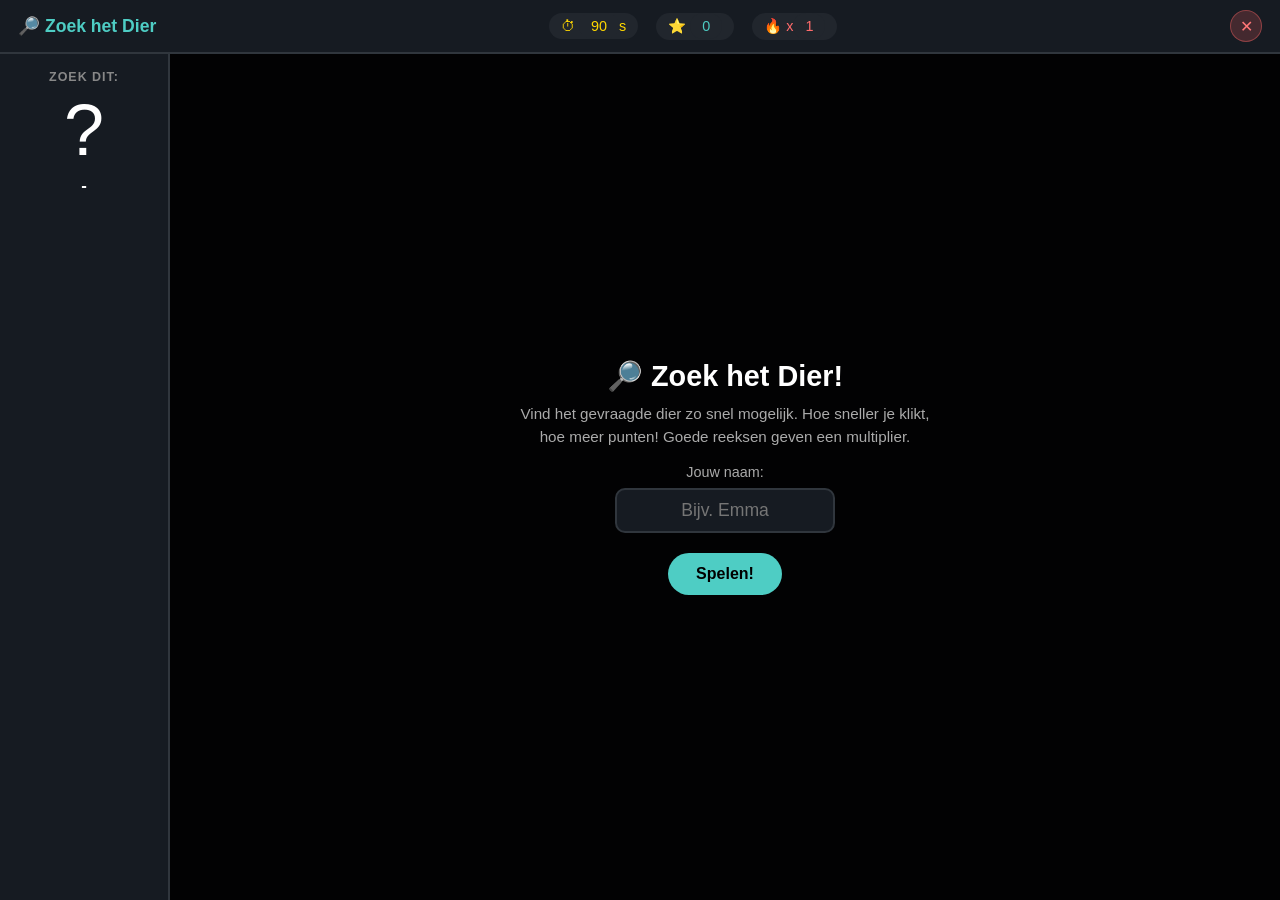
<file: games/guardians-of-the-wild.html>
﻿<!DOCTYPE html>
<html lang="nl">
<head>
  <meta charset="UTF-8" />
  <meta name="viewport" content="width=device-width, initial-scale=1.0" />
  <title>Zoek het Dier</title>
  <style>
    * { box-sizing: border-box; margin: 0; padding: 0; }
    body { font-family: 'Segoe UI', Arial, sans-serif; background: #0d1117; color: #fff; overflow: hidden; height: 100vh; display: flex; flex-direction: column; }
    #header { display: flex; align-items: center; justify-content: space-between; padding: 10px 18px; background: #161b22; border-bottom: 2px solid #30363d; flex-shrink: 0; gap: 12px; flex-wrap: wrap; }
    #header h1 { font-size: 1.1rem; color: #4ECDC4; }
    #hud { display: flex; gap: 18px; align-items: center; font-size: 0.9rem; }
    #hud span { background: #21262d; padding: 5px 12px; border-radius: 20px; }
    #hud .timer { color: #FFD700; }
    #hud .score { color: #4ECDC4; }
    #hud .streak { color: #FF6B6B; }
    #closeBtn { background: rgba(255,100,100,0.2); border: 1px solid rgba(255,100,100,0.4); color: #ff7777; border-radius: 50%; width: 32px; height: 32px; font-size: 16px; cursor: pointer; display: flex; align-items: center; justify-content: center; }
    #closeBtn:hover { background: rgba(255,100,100,0.4); }
    #game-area { display: flex; flex: 1; overflow: hidden; }
    #target-panel { width: 170px; flex-shrink: 0; background: #161b22; border-right: 2px solid #30363d; display: flex; flex-direction: column; align-items: center; padding: 16px 12px; gap: 10px; }
    #target-panel h3 { font-size: 0.78rem; color: #888; text-transform: uppercase; letter-spacing: 1px; }
    #target-emoji { font-size: 4.5rem; line-height: 1; }
    #target-name { font-size: 1.05rem; font-weight: 700; color: #fff; text-align: center; }
    #target-hint { font-size: 0.72rem; color: #888; text-align: center; line-height: 1.4; }
    #found-list { width: 100%; margin-top: 8px; display: flex; flex-wrap: wrap; gap: 4px; justify-content: center; }
    .found-badge { font-size: 1.4rem; opacity: 0.3; transition: opacity 0.3s, transform 0.3s; }
    .found-badge.done { opacity: 1; transform: scale(1.2); }
    #canvas-wrap { flex: 1; position: relative; overflow: hidden; }
    #gameCanvas { display: block; cursor: crosshair; }
    .overlay { position: absolute; inset: 0; display: flex; flex-direction: column; align-items: center; justify-content: center; background: rgba(0,0,0,0.86); z-index: 10; padding: 24px; text-align: center; overflow-y: auto; }
    .overlay h2 { font-size: 1.8rem; margin-bottom: 10px; }
    .overlay p { color: #aaa; font-size: 0.95rem; margin-bottom: 16px; max-width: 420px; line-height: 1.5; }
    .input-row { display: flex; flex-direction: column; align-items: center; gap: 8px; margin-bottom: 16px; }
    .input-row label { color: #aaa; font-size: 0.9rem; }
    .input-row input { padding: 10px 16px; font-size: 1.1rem; border-radius: 10px; border: 2px solid #30363d; background: #161b22; color: #fff; text-align: center; width: 220px; outline: none; }
    .input-row input:focus { border-color: #4ECDC4; }
    .btn-start { padding: 12px 28px; font-size: 1rem; background: #4ECDC4; color: #000; border: none; border-radius: 30px; cursor: pointer; font-weight: 700; margin-top: 4px; }
    .btn-start:hover { background: #3ab8b0; }
    .final-score { font-size: 1.05rem; color: #fff; margin-bottom: 12px; }
    table.lb { border-collapse: collapse; width: 100%; max-width: 360px; margin: 0 auto 16px; font-size: 0.9rem; }
    table.lb thead tr { border-bottom: 2px solid #30363d; }
    table.lb th { padding: 6px 10px; color: #4ECDC4; font-size: 0.78rem; text-transform: uppercase; letter-spacing: 1px; }
    table.lb td { padding: 7px 10px; border-bottom: 1px solid #21262d; }
    table.lb tr.me td { background: rgba(78,205,196,0.12); font-weight: 700; color: #4ECDC4; }
    .hit-effect { position: absolute; pointer-events: none; font-size: 1.5rem; font-weight: 900; animation: popfade 0.8s ease forwards; z-index: 5; transform: translate(-50%, -50%); }
    @keyframes popfade { 0% { opacity:1; transform:translate(-50%,-50%) scale(1); } 50% { opacity:1; transform:translate(-50%,-130%) scale(1.4); } 100% { opacity:0; transform:translate(-50%,-200%) scale(0.8); } }
    .miss-effect { position: absolute; pointer-events: none; width: 36px; height: 36px; border: 3px solid #FF6B6B; border-radius: 50%; animation: missfade 0.5s ease forwards; z-index: 5; transform: translate(-50%, -50%); }
    @keyframes missfade { 0% { opacity:1; transform:translate(-50%,-50%) scale(0.5); } 100% { opacity:0; transform:translate(-50%,-50%) scale(1.8); } }
    #round-msg { position: absolute; top: 50%; left: 50%; transform: translate(-50%,-50%); font-size: 2.2rem; font-weight: 900; pointer-events: none; z-index: 8; animation: bigpop 0.7s ease forwards; text-shadow: 0 0 20px rgba(255,215,0,0.8); }
    @keyframes bigpop { 0% { opacity:0; transform:translate(-50%,-50%) scale(0.5); } 40% { opacity:1; transform:translate(-50%,-50%) scale(1.15); } 100% { opacity:0; transform:translate(-50%,-50%) scale(1); } }
  </style>
</head>
<body>

<div id="header">
  <h1>&#128270; Zoek het Dier</h1>
  <div id="hud">
    <span class="timer">&#9201; <span id="timerEl">90</span>s</span>
    <span class="score">&#11088; <span id="scoreEl">0</span></span>
    <span class="streak">&#128293; x<span id="streakEl">1</span></span>
  </div>
  <button id="closeBtn" onclick="try{window.parent.closeModal()}catch(e){}" title="Sluiten">&#x2715;</button>
</div>

<div id="game-area">
  <div id="target-panel">
    <h3>Zoek dit:</h3>
    <div id="target-emoji">?</div>
    <div id="target-name">-</div>
    <div id="target-hint"></div>
    <div id="found-list"></div>
  </div>
  <div id="canvas-wrap">
    <canvas id="gameCanvas"></canvas>
    <div id="ov-name" class="overlay">
      <h2>&#128270; Zoek het Dier!</h2>
      <p>Vind het gevraagde dier zo snel mogelijk. Hoe sneller je klikt, hoe meer punten! Goede reeksen geven een multiplier.</p>
      <div class="input-row">
        <label for="nameInput">Jouw naam:</label>
        <input id="nameInput" type="text" placeholder="Bijv. Emma" maxlength="20" autocomplete="off" />
      </div>
      <button class="btn-start" onclick="submitName()">Spelen!</button>
    </div>
    <div id="ov-end" class="overlay" style="display:none"></div>
  </div>
</div>

<script>
  var SB_URL = 'https://bpmbqjhctxqgtsouzcqs.supabase.co';
  var SB_KEY = 'eyJhbGciOiJIUzI1NiIsInR5cCI6IkpXVCJ9.eyJpc3MiOiJzdXBhYmFzZSIsInJlZiI6ImJwbWJxamhjdHhxZ3Rzb3V6Y3FzIiwicm9sZSI6ImFub24iLCJpYXQiOjE3NzUwNjY2NDUsImV4cCI6MjA5MDY0MjY0NX0.bBuMvsPrGc5pkf2NJD00OnOuIpRxt0AXqHpGFkv5Wc8';

  async function saveScore(naam, pts) {
    try {
      var r = await fetch(SB_URL + '/rest/v1/zoekhetdier_scores', {
        method: 'POST',
        headers: { 'apikey': SB_KEY, 'Authorization': 'Bearer ' + SB_KEY, 'Content-Type': 'application/json', 'Prefer': 'return=minimal' },
        body: JSON.stringify({ naam: naam, score: pts })
      });
      if (!r.ok) console.warn('Save mislukt:', await r.text());
    } catch(e) { console.warn('Save error', e); }
  }

  async function loadLeaderboard() {
    try {
      var r = await fetch(SB_URL + '/rest/v1/zoekhetdier_scores?select=naam,score&order=score.desc&limit=10', {
        headers: { 'apikey': SB_KEY, 'Authorization': 'Bearer ' + SB_KEY }
      });
      if (!r.ok) return null;
      return await r.json();
    } catch(e) { return null; }
  }

  var canvas = document.getElementById('gameCanvas');
  var ctx = canvas.getContext('2d');
  var wrap = document.getElementById('canvas-wrap');

  var ANIMALS = [
    { emoji: '\uD83E\uDD81', name: 'Leeuw',     hint: 'Koning van de savanne' },
    { emoji: '\uD83D\uDC18', name: 'Olifant',   hint: 'Grootste landdier' },
    { emoji: '\uD83E\uDD92', name: 'Giraffe',   hint: 'Langste nek ter wereld' },
    { emoji: '\uD83D\uDC12', name: 'Aap',       hint: 'Klimt graag in bomen' },
    { emoji: '\uD83D\uDC3C', name: 'Panda',     hint: 'Eet bamboescheuten' },
    { emoji: '\uD83D\uDC2F', name: 'Tijger',    hint: 'Gestreept roofdier' },
    { emoji: '\uD83E\uDD85', name: 'Adelaar',   hint: 'Vliegend roofvogel' },
    { emoji: '\uD83D\uDC38', name: 'Kikker',    hint: 'Springt en kwaakt' },
    { emoji: '\uD83D\uDC22', name: 'Schildpad', hint: 'Draagt een schild' },
    { emoji: '\uD83E\uDD8A', name: 'Vos',       hint: 'Sluw bosdier' },
    { emoji: '\uD83E\uDD98', name: 'Kangoeroe', hint: 'Springt met buidel' },
    { emoji: '\uD83D\uDC3B', name: 'Beer',      hint: 'Houdt van honing' },
    { emoji: '\uD83D\uDC3A', name: 'Wolf',      hint: 'Leeft in een roedel' },
    { emoji: '\uD83E\uDD8B', name: 'Vlinder',   hint: 'Kleurrijke vleugels' },
    { emoji: '\uD83D\uDC1F', name: 'Vis',       hint: 'Zweeft in water' },
    { emoji: '\uD83D\uDC27', name: 'Pingu\xEFn', hint: 'Zwemt, vliegt niet' },
    { emoji: '\uD83E\uDD86', name: 'Eend',      hint: 'Kwakt en zwemt' },
    { emoji: '\uD83E\uDD9A', name: 'Pauw',      hint: 'Pronkt met staart' },
    { emoji: '\uD83D\uDC2E', name: 'Koe',       hint: 'Geeft melk' },
    { emoji: '\uD83D\uDC17', name: 'Zwijn',     hint: 'Wroet in de grond' }
  ];

  var W, H, items = [], target = null;
  var score = 0, streak = 1, timeLeft = 60;
  var timerInterval = null, running = false;
  var foundThisSession = [], roundStartTime = 0;
  var playerName = '';

  function resize() {
    W = wrap.clientWidth; H = wrap.clientHeight;
    canvas.width = W; canvas.height = H;
  }
  window.addEventListener('resize', function() { resize(); if (running) spawnItems(); });
  resize();

  function rand(a, b) { return a + Math.random() * (b - a); }
  function randInt(a, b) { return Math.floor(rand(a, b + 1)); }
  function shuffle(arr) {
    for (var i = arr.length - 1; i > 0; i--) {
      var j = Math.floor(Math.random() * (i + 1));
      var t = arr[i]; arr[i] = arr[j]; arr[j] = t;
    }
    return arr;
  }
  function escapeHtml(s) {
    return String(s).replace(/&/g,'&amp;').replace(/</g,'&lt;').replace(/>/g,'&gt;').replace(/"/g,'&quot;');
  }
  function updateHUD() {
    document.getElementById('timerEl').textContent = timeLeft;
    document.getElementById('scoreEl').textContent = score;
    document.getElementById('streakEl').textContent = streak;
  }

  function spawnItems() {
    items = [];
    var totalCount = 16 + randInt(0, 6);
    var pool = shuffle(ANIMALS.slice());
    var others = pool.filter(function(a) { return a.emoji !== target.emoji; });
    var picks = shuffle([target].concat(others.slice(0, totalCount - 1)));
    for (var i = 0; i < picks.length; i++) {
      var size = rand(24, 42);
      items.push({ animal: picks[i], x: rand(size+10, W-size-10), y: rand(size+10, H-size-10),
        size: size, vx: rand(-1.1,1.1), vy: rand(-1.1,1.1), angle: rand(0, Math.PI*2), angleSpeed: rand(-0.012,0.012) });
    }
  }

  function newRound() {
    var unused = ANIMALS.filter(function(a) { return foundThisSession.indexOf(a.emoji) === -1; });
    var pool = unused.length >= 3 ? unused : ANIMALS;
    target = pool[randInt(0, pool.length - 1)];
    document.getElementById('target-emoji').textContent = target.emoji;
    document.getElementById('target-name').textContent  = target.name;
    document.getElementById('target-hint').textContent  = target.hint;
    spawnItems();
    roundStartTime = Date.now();
  }

  function buildFoundList() {
    var el = document.getElementById('found-list');
    el.innerHTML = '';
    for (var i = 0; i < Math.min(10, ANIMALS.length); i++) {
      var a = ANIMALS[i];
      var d = document.createElement('div');
      d.className = 'found-badge' + (foundThisSession.indexOf(a.emoji) !== -1 ? ' done' : '');
      d.id = 'badge-' + a.emoji.codePointAt(0);
      d.textContent = a.emoji;
      el.appendChild(d);
    }
  }

  function markFound(emoji) {
    if (foundThisSession.indexOf(emoji) === -1) foundThisSession.push(emoji);
    var el = document.getElementById('badge-' + emoji.codePointAt(0));
    if (el) el.classList.add('done');
  }

  function submitName() {
    var val = document.getElementById('nameInput').value.trim();
    if (!val) {
      var inp = document.getElementById('nameInput');
      inp.focus(); inp.style.border = '2px solid #FF6B6B'; return;
    }
    playerName = val;
    document.getElementById('ov-name').style.display = 'none';
    startGame();
  }

  document.getElementById('nameInput').addEventListener('keydown', function(e) {
    if (e.key === 'Enter') submitName();
    this.style.border = '';
  });

  function startGame() {
    score = 0; streak = 1; timeLeft = 90;
    foundThisSession = [];
    updateHUD(); newRound(); buildFoundList();
    running = true;
    timerInterval = setInterval(function() {
      timeLeft--; updateHUD();
      if (timeLeft <= 0) endGame();
    }, 1000);
    requestAnimationFrame(loop);
  }

  async function endGame() {
    if (!running) return;
    running = false;
    clearInterval(timerInterval);
    var ov = document.getElementById('ov-end');
    ov.style.display = 'flex';
    ov.innerHTML = '<p style="color:#aaa">Score opslaan...</p>';

    await saveScore(playerName, score);
    var data = await loadLeaderboard();

    var lbHtml = '';
    if (data && data.length > 0) {
      var medals = ['\uD83E\uDD47', '\uD83E\uDD48', '\uD83E\uDD49'];
      var rows = '';
      for (var i = 0; i < data.length; i++) {
        var badge = i < 3 ? medals[i] : (i + 1) + '.';
        var cls = data[i].naam === playerName ? ' class="me"' : '';
        rows += '<tr' + cls + '><td>' + badge + '</td><td>' + escapeHtml(data[i].naam) + '</td><td>' + data[i].score + '</td></tr>';
      }
      lbHtml = '<table class="lb"><thead><tr><th>#</th><th>Naam</th><th>Score</th></tr></thead><tbody>' + rows + '</tbody></table>';
    } else {
      lbHtml = '<p style="color:#888;margin-bottom:12px">Leaderboard niet beschikbaar.</p>';
    }

    ov.innerHTML =
      '<h2 style="color:#FFD700">&#127942; Klaar!</h2>' +
      '<p class="final-score">' + escapeHtml(playerName) + ' &mdash; Score: <strong>' + score + '</strong> punten &bull; ' + foundThisSession.length + ' dieren gevonden</p>' +
      '<h3 style="color:#4ECDC4;margin:10px 0 8px">&#127942; Leaderboard</h3>' +
      lbHtml +
      '<button class="btn-start" onclick="location.reload()">Opnieuw spelen</button>';
  }

  canvas.addEventListener('click', function(e) {
    if (!running) return;
    var rect = canvas.getBoundingClientRect();
    var mx = e.clientX - rect.left, my = e.clientY - rect.top;
    for (var i = items.length - 1; i >= 0; i--) {
      var it = items[i];
      var dx = mx - it.x, dy = my - it.y;
      if (dx*dx + dy*dy < it.size * it.size * 1.2) {
        if (it.animal.emoji === target.emoji) {
          var elapsed = (Date.now() - roundStartTime) / 1000;
          var speedBonus = Math.max(0, Math.round((5 - elapsed) * 10));
          var pts = (10 + speedBonus) * streak;
          score += pts; streak = Math.min(streak + 1, 8);
          markFound(target.emoji);
          showHit(mx, my, '+' + pts + ' \u2B50', '#FFD700');
          showRoundMsg(target.emoji + ' Gevonden!');
          updateHUD();
          setTimeout(newRound, 600);
        } else {
          streak = 1; score = Math.max(0, score - 5);
          showMiss(mx, my); showHit(mx, my, '-5', '#FF6B6B'); updateHUD();
        }
        return;
      }
    }
    streak = Math.max(1, streak - 1); showMiss(mx, my); updateHUD();
  });

  function showHit(x, y, text, color) {
    var el = document.createElement('div');
    el.className = 'hit-effect'; el.textContent = text;
    el.style.cssText = 'left:' + x + 'px;top:' + y + 'px;color:' + color + ';';
    wrap.appendChild(el); setTimeout(function() { el.remove(); }, 800);
  }
  function showMiss(x, y) {
    var el = document.createElement('div');
    el.className = 'miss-effect';
    el.style.cssText = 'left:' + x + 'px;top:' + y + 'px;';
    wrap.appendChild(el); setTimeout(function() { el.remove(); }, 500);
  }
  function showRoundMsg(text) {
    var old = document.getElementById('round-msg'); if (old) old.remove();
    var el = document.createElement('div');
    el.id = 'round-msg'; el.textContent = text; el.style.color = '#FFD700';
    wrap.appendChild(el); setTimeout(function() { el.remove(); }, 700);
  }

  function loop() {
    if (!running) return;
    for (var i = 0; i < items.length; i++) {
      var it = items[i];
      it.x += it.vx; it.y += it.vy; it.angle += it.angleSpeed;
      if (it.x < it.size)     { it.x = it.size;     it.vx *= -1; }
      if (it.x > W - it.size) { it.x = W - it.size; it.vx *= -1; }
      if (it.y < it.size)     { it.y = it.size;      it.vy *= -1; }
      if (it.y > H - it.size) { it.y = H - it.size; it.vy *= -1; }
    }
    ctx.clearRect(0, 0, W, H);
    var bg = ctx.createLinearGradient(0, 0, 0, H);
    bg.addColorStop(0, '#0d2b1a'); bg.addColorStop(1, '#1a4a2a');
    ctx.fillStyle = bg; ctx.fillRect(0, 0, W, H);
    for (var i = 0; i < items.length; i++) {
      var it = items[i];
      ctx.save();
      ctx.translate(it.x, it.y); ctx.rotate(it.angle * 0.06);
      ctx.fillStyle = 'rgba(18,32,22,0.72)';
      ctx.beginPath(); ctx.arc(0, 0, it.size, 0, Math.PI * 2); ctx.fill();
      ctx.strokeStyle = 'rgba(255,255,255,0.08)'; ctx.lineWidth = 1;
      ctx.beginPath(); ctx.arc(0, 0, it.size, 0, Math.PI * 2); ctx.stroke();
      ctx.font = (it.size * 1.1) + 'px serif';
      ctx.textAlign = 'center'; ctx.textBaseline = 'middle';
      ctx.fillText(it.animal.emoji, 0, 1);
      ctx.restore();
    }
    var pct = timeLeft / 90;
    ctx.fillStyle = 'rgba(255,255,255,0.1)'; ctx.fillRect(0, H-5, W, 5);
    ctx.fillStyle = pct > 0.5 ? '#4ECDC4' : pct > 0.25 ? '#FFD700' : '#FF6B6B';
    ctx.fillRect(0, H-5, W*pct, 5);
    requestAnimationFrame(loop);
  }
</script>
</body>
</html>
</file>
